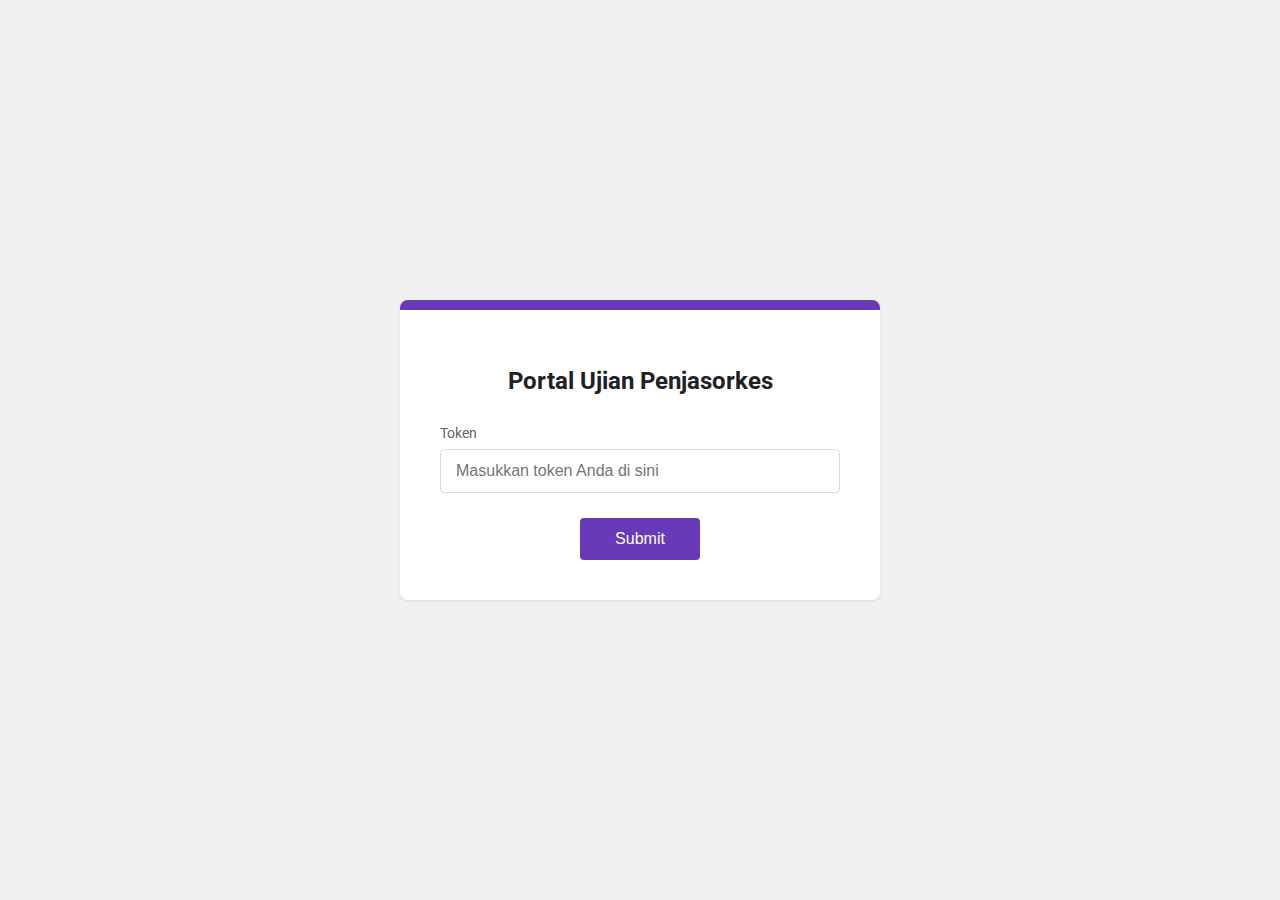
<file: index.html>
<!DOCTYPE html>
<html lang="en">
<head>
    <meta charset="UTF-8">
    <meta name="viewport" content="width=device-width, initial-scale=1.0">
    <title>Login - Google Forms Style</title>
    <link href="https://fonts.googleapis.com/css2?family=Roboto:wght@400;500;700&display=swap" rel="stylesheet">
    <script src="klikkanan.js"></script>
    <style>
        :root {
            --primary-color: #673ab7; /* Deep Purple */
            --primary-dark-color: #512da8;
            --accent-color: #03a9f4; /* Light Blue */
            --text-color: #202124;
            --secondary-text-color: #5f6368;
            --background-color: #f0f0f0;
            --card-background-color: #ffffff;
            --border-color: #dadce0;
            --shadow-color: rgba(0, 0, 0, 0.1);
        }

        body {
            font-family: 'Roboto', sans-serif;
            background-color: var(--background-color);
            display: flex;
            justify-content: center;
            align-items: center;
            min-height: 100vh;
            margin: 0;
            padding: 20px;
            box-sizing: border-box;
        }

        .login-container {
            background-color: var(--card-background-color);
            border-radius: 8px;
            box-shadow: 0 1px 3px var(--shadow-color);
            padding: 40px;
            width: 100%;
            max-width: 480px;
            box-sizing: border-box;
            text-align: center;
            border-top: 10px solid var(--primary-color);
        }

        .login-container h1 {
            color: var(--text-color);
            font-size: 24px;
            margin-bottom: 30px;
        }

        .input-group {
            margin-bottom: 25px;
            text-align: left;
        }

        .input-group label {
            display: block;
            font-size: 14px;
            color: var(--secondary-text-color);
            margin-bottom: 8px;
        }

        .input-group input[type="text"] {
            width: 100%;
            padding: 12px 15px;
            border: 1px solid var(--border-color);
            border-radius: 4px;
            font-size: 16px;
            color: var(--text-color);
            box-sizing: border-box;
            transition: border-color 0.3s ease, box-shadow 0.3s ease;
        }

        .input-group input[type="text"]:focus {
            border-color: var(--primary-color);
            outline: none;
            box-shadow: 0 0 0 1px var(--primary-color);
        }

        .submit-button {
            background-color: var(--primary-color);
            color: white;
            border: none;
            border-radius: 4px;
            padding: 12px 24px;
            font-size: 16px;
            font-weight: 500;
            cursor: pointer;
            transition: background-color 0.3s ease;
            width: auto;
            min-width: 120px;
        }

        .submit-button:hover {
            background-color: var(--primary-dark-color);
        }

        .submit-button:active {
            background-color: var(--primary-dark-color);
            transform: translateY(1px);
        }

        @media (max-width: 600px) {
            .login-container {
                padding: 30px 20px;
                border-top: 8px solid var(--primary-color);
            }

            .login-container h1 {
                font-size: 20px;
                margin-bottom: 25px;
            }

            .submit-button {
                width: 100%;
                padding: 15px;
            }
        }
    </style>
</head>
<body>
    <div class="login-container">
        <h1>Portal Ujian Penjasorkes</h1>
        <form action="#" method="POST">
            <div class="input-group">
                <label for="token">Token</label>
                <input type="text" id="token" name="token" placeholder="Masukkan token Anda di sini" required>
            </div>
            <button type="submit" class="submit-button" id="submit">Submit</button>
        </form>
    </div>
    
    <script>
      let token = document.getElementById('token')
      let submit = document.getElementById('submit')
      submit.onclick = (e)=>{
        e.preventDefault()
        let tmp = window.location.href.split('index.html')[0]
        /*window.location.href = */ alert(tmp + "utama.html?token=" + token)
      }
    </script>
</body>
</html>
</file>
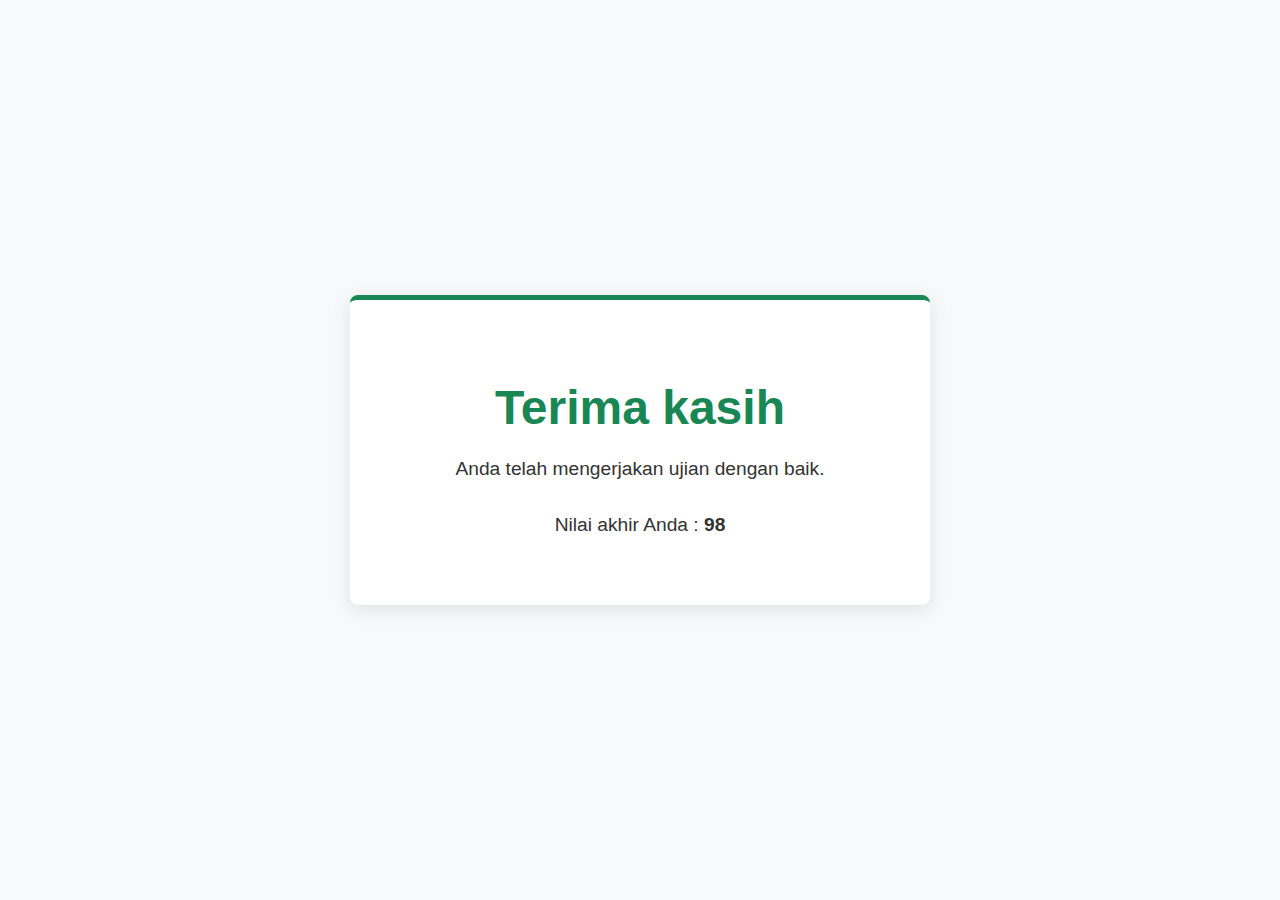
<file: finish.html>
<!DOCTYPE html>
<html lang="id">
<head>
    <meta charset="UTF-8">
    <meta name="viewport" content="width=device-width, initial-scale=1.0">
    <title>Akses Ditolak - Forbidden</title>
    <style>
        body {
            font-family: 'Segoe UI', Tahoma, Geneva, Verdana, sans-serif;
            background-color: #f8f9fa;
            color: #333;
            display: flex;
            justify-content: center;
            align-items: center;
            min-height: 100vh;
            margin: 0;
            text-align: center;
        }

        .finish-container {
            background-color: #fff;
            border-radius: 8px;
            box-shadow: 0 4px 20px rgba(0, 0, 0, 0.1);
            padding: 40px;
            max-width: 500px;
            width: 90%;
            border-top: 5px solid #198754; /* hijau */
        }

        .finish-container h2 {
            color: #198754; /* hijau */
            font-size: 3em;
            margin-bottom: 15px;
        }

        .finish-container p {
            font-size: 1.2em;
            line-height: 1.6;
            margin-bottom: 25px;
        }
        .finish-container p span {
            font-weight: bold;
        }
    </style>
</head>
<body>

    <div class="finish-container">
        <h2>Terima kasih</h2>
        <p>Anda telah mengerjakan ujian dengan baik.</p>
        <p>Nilai akhir Anda : <span id="nilai">98</span></p>
    </div>

</body>
</html>
</file>
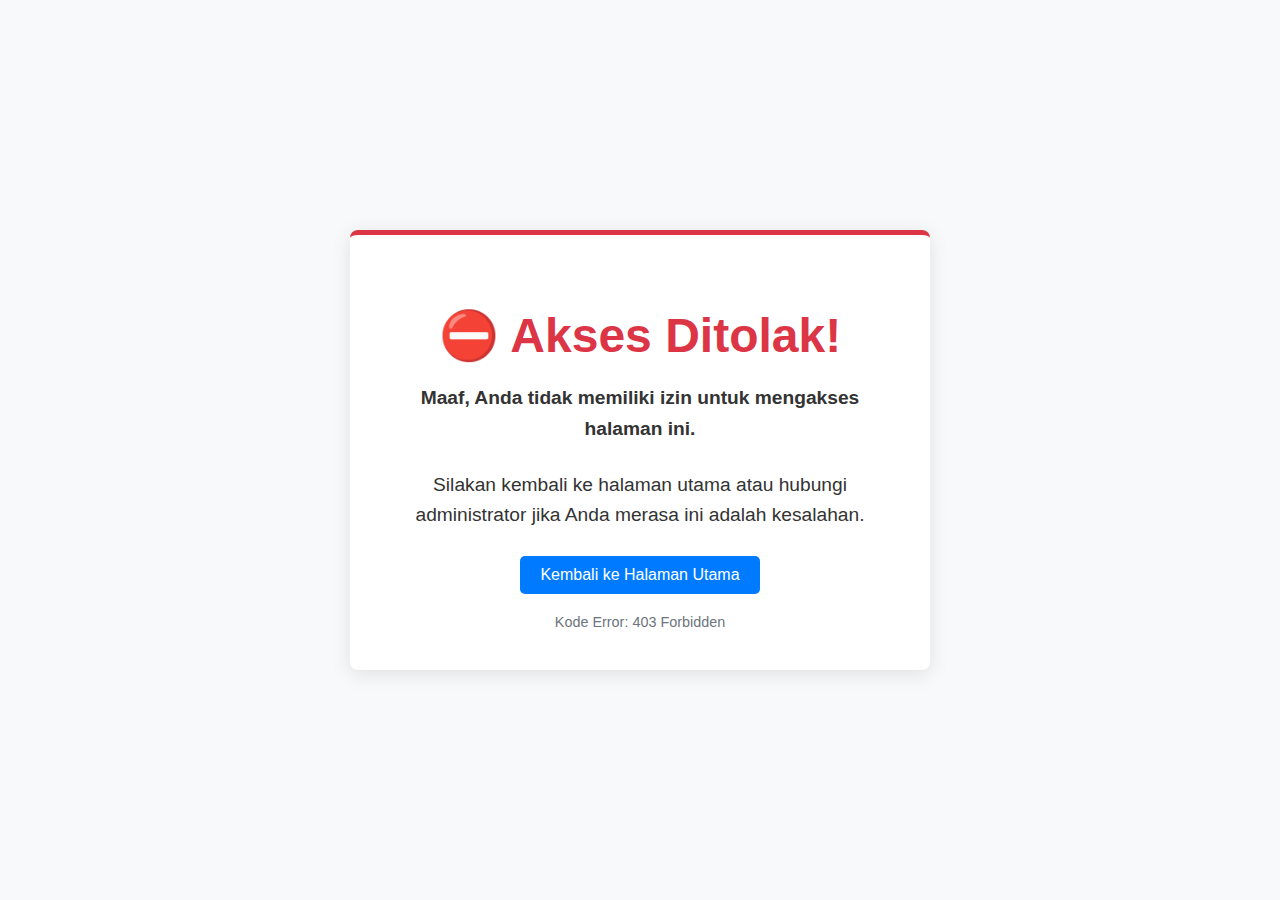
<file: forbidden.html>
<!DOCTYPE html>
<html lang="id">
<head>
    <meta charset="UTF-8">
    <meta name="viewport" content="width=device-width, initial-scale=1.0">
    <title>Akses Ditolak - Forbidden</title>
    <style>
        body {
            font-family: 'Segoe UI', Tahoma, Geneva, Verdana, sans-serif;
            background-color: #f8f9fa;
            color: #333;
            display: flex;
            justify-content: center;
            align-items: center;
            min-height: 100vh;
            margin: 0;
            text-align: center;
        }

        .forbidden-container {
            background-color: #fff;
            border-radius: 8px;
            box-shadow: 0 4px 20px rgba(0, 0, 0, 0.1);
            padding: 40px;
            max-width: 500px;
            width: 90%;
            border-top: 5px solid #dc3545; /* Merah untuk error */
        }

        .forbidden-container h1 {
            color: #dc3545; /* Merah */
            font-size: 3em;
            margin-bottom: 15px;
        }

        .forbidden-container p {
            font-size: 1.2em;
            line-height: 1.6;
            margin-bottom: 25px;
        }

        .forbidden-container .error-code {
            font-size: 0.9em;
            color: #6c757d;
            margin-top: 20px;
        }

        .forbidden-container a {
            display: inline-block;
            background-color: #007bff; /* Biru */
            color: white;
            padding: 10px 20px;
            border-radius: 5px;
            text-decoration: none;
            transition: background-color 0.3s ease;
        }

        .forbidden-container a:hover {
            background-color: #0056b3;
        }

        #error {
            font-weight: bold;
        }
    </style>
</head>
<body>

    <div class="forbidden-container">
        <h1>⛔ Akses Ditolak!</h1>
        <p id="error">Maaf, Anda tidak memiliki izin untuk mengakses halaman ini.</p>
        <p>Silakan kembali ke halaman utama atau hubungi administrator jika Anda merasa ini adalah kesalahan.</p>
        <a href="index.html">Kembali ke Halaman Utama</a>
        <div class="error-code">Kode Error: 403 Forbidden</div>
    </div>

    <script>
        let error = document.getElementById('error');
        let url = window.location.href
        let pesan = url.split('pesan=')
        if(pesan.length > 1){
            error.textContent = decodeURI(pesan[1]);
        }
        else {
            // do nothing
        }
    </script>

</body>
</html>
</file>
